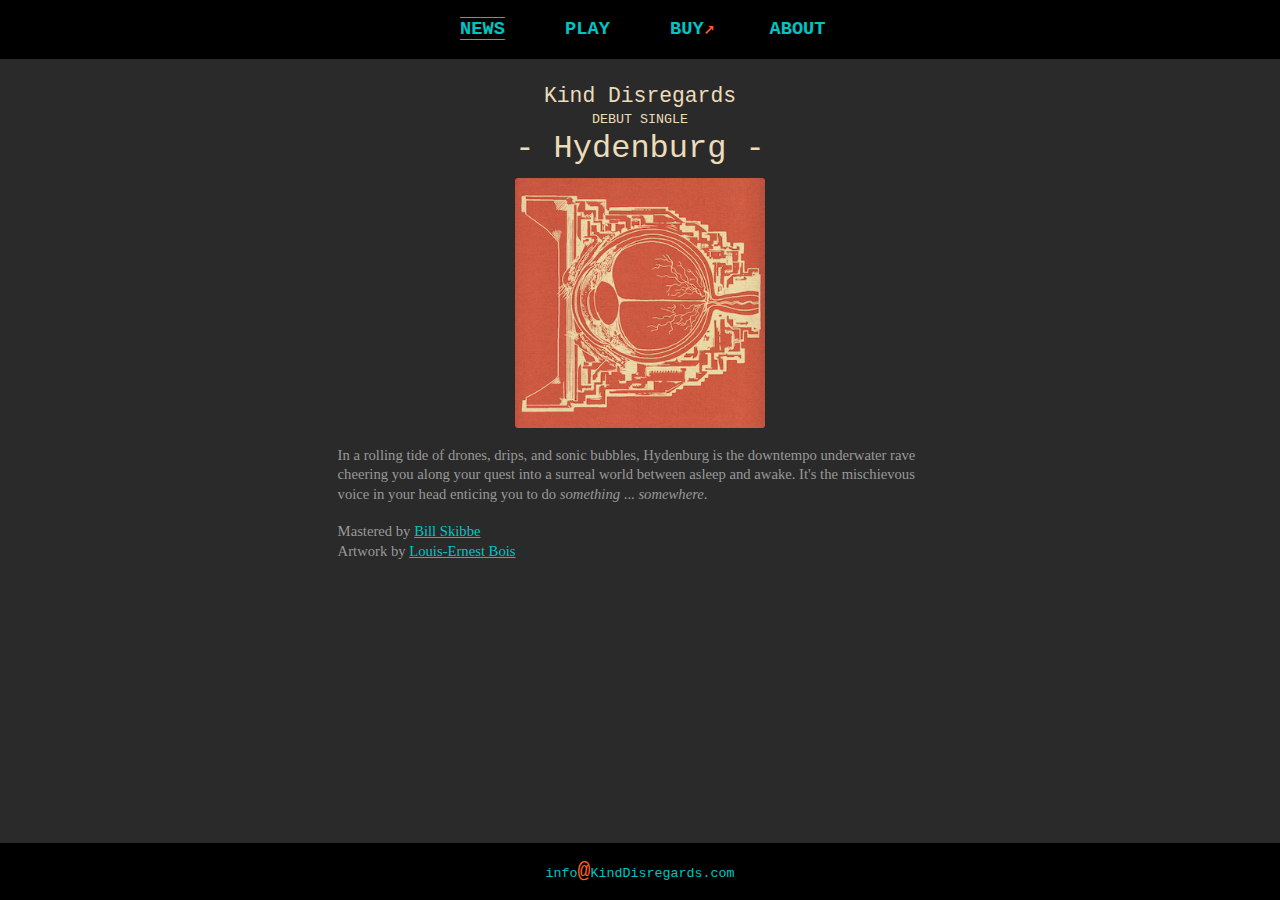
<file: index.html>
<!DOCTYPE html>
<html lang="en">
    <head>
        <link rel="shortcut icon" href="img/FAVICON_Hydenburg_192.png" type="image/x-icon" />
        <link rel="icon" href="img/FAVICON_Hydenburg_192.png" type="image/ico" />
        <link rel="icon" href="img/FAVICON_Hydenburg_192.png" type="image/png" sizes="192x192" />
        <link rel="apple-touch-icon" href="img/FAVICON_Hydenburg_180.png" />
        <script>
            function toggle_content(which_content) {
                //Hide all content first
                //DEBUG
                //alert(which_content);
                var content = document.getElementsByClassName("content");
                for (var i = 0; i < content.length; i++){
                    content[i].style.display = "none";
                }
                
                var navlinks = document.getElementsByClassName("menu_item");
                for (var i = 0; i < navlinks.length; i++){
                    navlinks[i].style.textDecoration = "none";
                }
                
                //Set background-color
                //document.getElementById("wrapper_page").style.backgroundColor = "rgb(48,48,48)";
                
                //show the content of clicked item
                document.getElementById(which_content).style.display = "block";
                document.getElementById("navlink_"+which_content).style.textDecoration = "underline overline";
            }
        </script>
        <noscript>Sorry, your browser does not support JavaScript!</noscript>
        
        <meta charset="utf-8" />
        <meta http-equiv="X-UA-Compatible" content="IE=edge,chrome=1" />
        <meta name="viewport" content="width=device-width, initial-scale=1" />
        <meta name="description" content="Kind Disregards is a music project from Canada. The band consists of multi-instrumentalists Christan Carrière and Pascal Delaquis." />
        <title>Kind Disregards</title>
                    
        <link rel="stylesheet" href="style.css" type="text/css" charset="utf-8" />
    </head>
    
    <body>
        <a name="go"></a>
        <div id="wrapper_page">
            <header id="menu" class="center_content">
                <span class="menu_grouping">
                    <a id="navlink_news" class="menu_item" href="#go" onclick="toggle_content('news')">NEWS</a
                    ><a id="navlink_listen" class="menu_item" href="#go" onclick="toggle_content('listen')">PLAY</a
                ></span
                ><span class="menu_grouping"
                    ><a id="navlink_listen" class="menu_item" href="https://kinddisregards.bandcamp.com/track/hydenburg" target="_blank" rel="noopener noreferrer">BUY<em class="external_link">↗</em></a
                    ><a id="navlink_about" class="menu_item" href="#go" onclick="toggle_content('about')">ABOUT</a
                ></span>
            </header>
            <header id="hidden_menu" class="center_content hidden_content">
                <span class="menu_grouping">
                    <a class="menu_item" href="#go" onclick="toggle_content('news')">NEWS</a
                    ><a class="menu_item" href="#go" onclick="toggle_content('listen')">PLAY</a
                    ></span
                ><span class="menu_grouping"
                    ><a class="menu_item" href="https://kinddisregards.bandcamp.com/track/hydenburg" target="_blank" rel="noopener noreferrer">BUY<em class="external_link">↗</em></a
                    ><a class="menu_item" href="#go" onclick="toggle_content('about')">ABOUT</a
                ></span>
            </header>
            <div id="wrapper_content">
                <div id="content">
                    
                    <!-- INITIAL CONTENT - ON FIRST PAGE LOAD -->
                    <!-- :::::::::::: NEWS :::::::::::: -->
                    <div id="news" class="content">
                        <h2 class="center_content">Kind Disregards</h2>
                        <h3 class="center_content">DEBUT SINGLE</h3>
                        <h1 class="center_content">- Hydenburg -</h1>
                        <img src="img/KindDisregards_Hydenburg_small.jpeg" id="new_release" class="center_image" alt="Hydenburg album art" />
                        <p class="description">
                        In a rolling tide of drones, drips, and sonic bubbles, Hydenburg is the downtempo underwater rave cheering you along your quest into a surreal world between asleep and awake. It's the mischievous voice in your head enticing you to do <i>something</i> ... <i>somewhere</i>.
                        </p>
                        <p class="description">
                        Mastered by <a href="https://thirdmanmastering.com/engineers" class="paragraph_link" target="_blank" rel="noopener noreferrer">Bill Skibbe</a>
                        <br />
                        Artwork by <a href="https://www.instagram.com/louisernestbois" class="paragraph_link" target="_blank" rel="noopener noreferrer">Louis-Ernest Bois</a>
                        </p>
                        <iframe style="border: 0; width: 97%; height: 120px; display: block; margin-left: auto; margin-right: auto; margin-top: 3%;" src="https://bandcamp.com/EmbeddedPlayer/track=937382411/size=large/bgcol=333333/linkcol=00C4C3/tracklist=false/artwork=none/transparent=true/" seamless><a href="https://kinddisregards.bandcamp.com/track/hydenburg">Hydenburg by Kind Disregards</a></iframe>
                        <!--
                        <iframe style="border: 0; width: 97%; height: 42px; display: block; margin-left: auto; margin-right: auto; margin-top: 3%;" src="https://bandcamp.com/EmbeddedPlayer/track=937382411/size=small/bgcol=333333/linkcol=00C4C3/artwork=none/transparent=true/" seamless><a href="https://kinddisregards.bandcamp.com/track/hydenburg">Hydenburg by Kind Disregards</a></iframe>
                         -->
                    </div>
                    
                    <!-- :::::::::::: LISTEN :::::::::::: -->
                    <div id="listen" class="content">
                        <a href="https://kinddisregards.bandcamp.com/track/hydenburg" target="_blank" rel="noopener noreferrer" class="stream_link"><img class="stream_link" src="img/bandcamp.png" /></a>
                        <!--<p class="description center_content">Available on all platforms April 26, 2024</p>-->
                        <a href="https://tidal.com/browse/track/356730809" target="_blank" rel="noopener noreferrer" class="stream_link"><img style="height:20px; padding-top:5px; padding-bottom:5px;" class="stream_link" src="img/tidal.png" /></a>
                        <a href="https://music.apple.com/us/album/hydenburg/1740747631?i=1740747633" target="_blank" rel="noopener noreferrer" class="stream_link"><img class="stream_link" src="img/apple.svg" /></a>
                        <a href="https://open.spotify.com/track/0uF7qmQ6ip7aQBhLh2aERB?si=58d66c1e6a4649b4" target="_blank" rel="noopener noreferrer" class="stream_link"><img class="stream_link" src="img/spotify.png" /></a>
                        <a href="https://www.youtube.com/watch?v=PwEo35uX3Uc" target="_blank" rel="noopener noreferrer" class="stream_link"><img style="height:24px; padding-top:3px; padding-bottom:3px;" class="stream_link" src="img/youtube.png" /></a>
                        <a href="https://music.youtube.com/watch?v=PwEo35uX3Uc&feature=shared" target="_blank" rel="noopener noreferrer" class="stream_link"><img class="stream_link" src="img/youtube_music.png" /></a>
                        <a href="https://music.amazon.com/albums/B0D1FTTQ3S?trackAsin=B0D1G5JMFF&do=play" target="_blank" rel="noopener noreferrer" class="stream_link"><img class="stream_link" src="img/amazon_music.png" /></a>
                    </div>
                    
                    <!-- :::::::::::: ABOUT :::::::::::: -->
                    <div id="about" class="content">
                        <div id="wrapper_bandphoto">
                            <img id="band_photo" src="img/KindDisregards_BandPhoto.jpg" />
                            <small id="photo_credit">Photo: V.Ho</small>
                        </div>
                        <p class="description">
                            <em id="kind_disregards">Kind Disregards</em> is a long-distance collaboration between multi-instrumentalists <a href="https://www.christiancarriere.com/" class="paragraph_link" target="_blank" rel="noopener noreferrer">Christian Carrière</a> (Montréal) and <a href="http://pascaldelaquis.com" class="paragraph_link" target="_blank" rel="noopener noreferrer">Pascal Delaquis</a> (Toronto). Borne out of a process of call-and-response composition, the project continues to evolve by embracing the raw energy that animates initial impulses. "Don't overthink it!"
                        </p>
                        <p class="description">
                            At his core, <a href="http://pascaldelaquis.com" class="paragraph_link" target="_blank" rel="noopener noreferrer">Pascal</a> is a drummer with a passion for percussive textures and deep grooves. He learned on pots and pans; a practice that has evolved into his present-day inquiries in tone and sound. His musical expressions have been captured in both live performance and studio recordings, and shared in the worlds of contemporary dance, theatre, and film.
                        </p>
                        <p class="description">
                            <a href="https://www.christiancarriere.com/" class="paragraph_link" target="_blank" rel="noopener noreferrer">Christian</a> is a sound artist and musician who’s work lives in the dreamy grey zone between sound design, soundscape and music. His pieces have been broadcast on CBC, BBC3 and Radio-Canada, among others. He has released several albums and singles, both as a solo artist and with collaborators. His sound installations have been shown in galleries and museums in Canada, the UK, Denmark, and Turkey.
                        </p>
                        
                    </div>
                </div>
            </div>
            <footer class="center_content contact_footer hidden_content">
                info<em class="contact_footer">@</em>KindDisregards.com
            </footer>
            <footer id="footer_block" class="center_content contact_footer">
                info<em class="contact_footer">@</em>KindDisregards.com
            </footer>
            
        </div>
    </body>
</html>
</file>
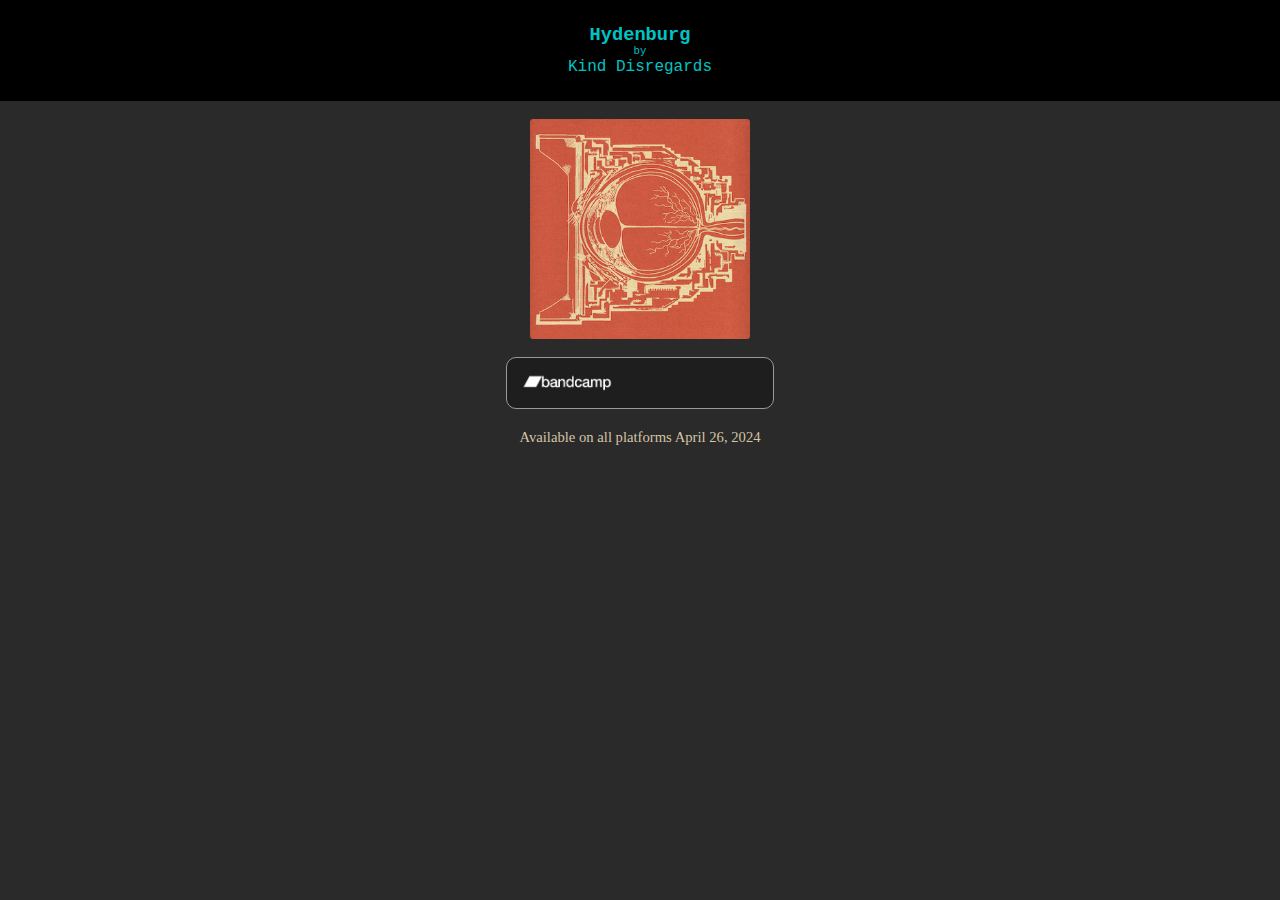
<file: listen.html>
<!DOCTYPE html>
<html lang="en">
<head>
    <link rel="shortcut icon" href="img/FAVICON_Hydenburg_192.png" type="image/x-icon" />
    <link rel="icon" href="img/FAVICON_Hydenburg_192.png" type="image/ico" />
    <link rel="icon" href="img/FAVICON_Hydenburg_192.png" type="image/png" sizes="192x192" />
    <link rel="apple-touch-icon" href="img/FAVICON_Hydenburg_180.png" />

	<meta charset="utf-8" />
	<meta http-equiv="X-UA-Compatible" content="IE=edge" />
	<meta name="viewport" content="width=device-width, initial-scale=1" />
	<title>Kind Disregards</title>
	
	<link rel="stylesheet" href="style_listen.css" type="text/css" charset="utf-8" />
</head>

<body>
    <header id="menu">
        <h1 class="center_content">Hydenburg</h1>
        <h3 class="center_content">by</h3>
        <h2 class="center_content">Kind Disregards</h2>
    </header>
    <header id="hidden_menu" class="hidden_content">
        <h1 class="center_content">Hydenburg</h1>
        <h3 class="center_content">by</h3>
        <h2 class="center_content">Kind Disregards</h2>
    </header>
    <div id="content">
        <!-- :::::::::::: LISTEN :::::::::::: -->
        <div id="listen">
            <img src="img/KindDisregards_Hydenburg_small.jpeg" id="stream_new_release" class="center_image" alt="Hydenburg album art" />
            <a href="https://kinddisregards.bandcamp.com/track/hydenburg" target="_blank" rel="noopener noreferrer" class="stream_link"><img class="stream_link" src="img/bandcamp.png" /></a>
            <p class="description center_content">Available on all platforms April 26, 2024</p>
            <!--
            <a href="https://tidal.com" target="_blank" rel="noopener noreferrer" class="stream_link"><img class="stream_link" src="img/tidal.png" /></a>
            <a href="https://www.youtube.com" target="_blank" rel="noopener noreferrer" class="stream_link"><img class="stream_link" src="img/youtube.png" /></a>
            <a href="https://music.apple.com" target="_blank" rel="noopener noreferrer" class="stream_link"><img class="stream_link" src="img/apple.svg" /></a>
            <a href="https://open.spotify.com" target="_blank" rel="noopener noreferrer" class="stream_link"><img class="stream_link" src="img/spotify.png" /></a>
             -->
        </div>
    </div>
</body>
</html>
</file>
<file: style.css>
/***********FULL RESET***********/
html, body, div, span, applet, object, iframe,
h1, h2, h3, h4, h5, h6, p, blockquote, pre,
a, abbr, acronym, address, big, cite, code,
del, dfn, em, img, ins, kbd, q, s, samp,
small, strike, strong, sub, sup, tt, var,
b, u, i, center,
dl, dt, dd, ol, ul, li,
fieldset, form, label, legend,
table, caption, tbody, tfoot, thead, tr, th, td,
article, aside, canvas, details, embed,
figure, figcaption, footer, header, hgroup,
menu, nav, output, ruby, section, summary,
time, mark, audio, video {
    margin: 0;
    padding: 0;
    border: 0;
    font-size: 100%;
    font: inherit;
    vertical-align: baseline;
}

html {
    -webkit-text-size-adjust: 100%; /* Prevent font scaling in landscape while allowing user zoom */
}

/* HTML5 display-role reset for older browsers */
article, aside, details, figcaption, figure,
footer, header, hgroup, menu, nav, section {
    display: block;
}
body {
    line-height: 1;
}
ol, ul {
    list-style: none;
}
blockquote, q {
    quotes: none;
}
blockquote:before, blockquote:after,
q:before, q:after {
    content: '';
    content: none;
}
table {
    border-collapse: collapse;
    border-spacing: 0;
}
/***********END OF FULL RESET***********/


/* GENERIC FORMATS */
html {
    background-color:black;
}

html, body {
    height: 100%;
    min-height:100%;
    font-family:"Courier New", Courier, monospace;
    background-color: #2A2A2A;
}

.center_image {
    display: block;
    margin-left: auto;
    margin-right: auto;
}

.center_content {
    text-align:center;
}
/*END OF GENERIC FORMATS */

div#wrapper_page {
    height:inherit;
    margin:auto;
    /* on initial load */
    /* background-color:black; */
}

/* Initial content */
div#news {
    display:block;
}

div#wrapper_bandphoto {
    display:block;
    max-width:50%;
    margin-left: auto;
    margin-right: auto;
    /*background-color: #BD4E3A;*/
    background-color: #1E1E1E;
    border-radius: 10px;
}

div#wrapper_content {
    color: #ECDCB9;
    margin-top:3vh;
    margin-bottom:3%;
}

div.content {
    display:none;
}

div#content {
    max-width:630px;
    margin:auto;
}

header {
    font-size:14pt;
    background-color:black;
    text-underline-offset: 5px;
    width:100%;
    z-index:1;
}

header#menu {
    position:fixed;
    top:0;
}

.hidden_content {
    visibility:hidden;
}

img#new_release {
    width:45%;
    max-width:250px;
    border-radius: 3px;
}

img#band_photo {
    border-radius: 10px;
    margin-bottom:-5px;
    width:100%;
}

small#photo_credit {
    font-size:8pt;
    color: #999999;
    /*color:#FFECCA;*/
    /*color: #232323;*/
    /*font-weight:bold;*/
    padding-left:3%;
}

h1 {
    font-size:24pt;
    margin-top:1%;
    margin-bottom:2%;
}

h2 {
    font-size:16pt;
}

h3 {
    font-size:10pt;
    margin-top:1%;
}

p.description {
    /*color: #d4c5a5;*/
    color: #999999;
    font-size:11pt;
    line-height:1.3;
    font-family:Garamond;
    margin-top:3%;
    margin-bottom:1%;
    padding-left:2%;
    padding-right:2%;
}

i {
    font-style:italic;
}

span.menu_grouping {
    display:inline-block;
}

em.contact_footer {
    font-size: 16pt;
    color:#FF6025;
}

em#kind_disregards {
    color: #ECDCB9;
    /*color: #BD4E3A;*/
    /*color: #FF6025;*/
    font-size: 26pt;
    font-family: "Courier New", Courier, monospace;
}

em#date_available {
    color: #d4c5a5;
    font-size:11pt;
    font-family:Garamond;
    margin-top:3%;
    margin-bottom:1%;
    padding-left:2%;
    padding-right:2%;
    display:block;
}

em.external_link {
    font-weight:normal;
    color: #FF6025;
}

footer#footer_block {
    position:fixed;
    z-index:2;
}

footer.contact_footer {
    font-size:10pt;
    background-color:black;
    width:100%;
    color: #00C4C3;
    bottom: 0;
    padding-top:2vh;
    padding-bottom:2vh;
}

a.menu_item {
    display:inline-block;
    color: #00C4C3;
    /*min-width:105px;*/
    width:25vw;
    max-width:105px;
    font-weight: bold;
    padding:20px 0 20px /* top horizontal bottom */
}

/* MENU NAV LINKS */
a.menu_item:link {
    text-decoration:none;
    color: #00C4C3;
}

a#navlink_news:link {
    text-decoration: underline overline;
}

a.menu_item:visited {
    color: #00C4C3;
}

@media (hover: hover) {
    a.menu_item:hover {
        color: #42CCC8;
        background-color: #BD4E3A;
        /*background-color: #2A2A2A;*/
    }
}

a.menu_item:active {
    color: #42CCC8;
}

img.stream_link {
    height:30px;
    padding-left:3px;
}

/* PARAGRAPH LINKS */
a.paragraph_link {
    display:inline-block;
    color: #00C4C3;
}

a.paragraph_link:link {
    text-decoration:underline;
    color: #00C4C3;
}

a.paragraph_link:visited {
    color: #00C4C3;
}

@media (hover: hover) {
    a.paragraph_link:hover {
        color: #FF6025;
        /*color: #0437F2;*/
        /*color: black;*/
        text-decoration:none;
    }
}

a.paragraph_link:active {
    color: #FF6025;
    /*color: #0437F2;*/
    /*color: black;*/
    text-decoration:none;
}

/* STREAM LINKS */
a.stream_link {
    display:block;
    border-style:solid;
    border-width:1px;
    border-color:#999999;
    border-radius:10px;
    padding-top:10px;
    padding-bottom:10px;
    padding-left:8px;
    padding-right:8px;
    background-color: #1E1E1E;
    max-height:30px;
    max-width:250px;
    margin-left:auto;
    margin-right:auto;
    margin-top:2%;
    margin-bottom:2%;
}

a.stream_link:link {
    background-color: #1E1E1E;
}

a.stream_link:visited {
    background-color: #1E1E1E;
}

a.stream_link:hover {
    background-color: #BD4E3A;
}

a.stream_link:active {
    background-color: #BD4E3A;
}
</file>
<file: style_listen.css>
/***********FULL RESET***********/
html, body, div, span, applet, object, iframe,
h1, h2, h3, h4, h5, h6, p, blockquote, pre,
a, abbr, acronym, address, big, cite, code,
del, dfn, em, img, ins, kbd, q, s, samp,
small, strike, strong, sub, sup, tt, var,
b, u, i, center,
dl, dt, dd, ol, ul, li,
fieldset, form, label, legend,
table, caption, tbody, tfoot, thead, tr, th, td,
article, aside, canvas, details, embed, 
figure, figcaption, footer, header, hgroup, 
menu, nav, output, ruby, section, summary,
time, mark, audio, video {
	margin: 0;
	padding: 0;
	border: 0;
	font-size: 100%;
	font: inherit;
	vertical-align: baseline;
}

html {
    -webkit-text-size-adjust: 100%; /* Prevent font scaling in landscape while allowing user zoom */
}

/* HTML5 display-role reset for older browsers */
article, aside, details, figcaption, figure, 
footer, header, hgroup, menu, nav, section {
	display: block;
}
body {
	line-height: 1;
}
ol, ul {
	list-style: none;
}
blockquote, q {
	quotes: none;
}
blockquote:before, blockquote:after,
q:before, q:after {
	content: '';
	content: none;
}
table {
	border-collapse: collapse;
	border-spacing: 0;
}
/***********END OF FULL RESET***********/


/* GENERIC FORMATS */
html {
    background-color:black;
}

html, body {
	height: 100%;
	min-height:100%;
	font-family:"Courier New", Courier, monospace;
    background-color: #2A2A2A;
}

.center_image {
  display: block;
  margin-left: auto;
  margin-right: auto;
}

.center_content {
	text-align:center;
}
/*END OF GENERIC FORMATS */


div#wrapper_bandphoto {
    display:block;
    max-width:50%;
    margin-left: auto;
    margin-right: auto;
    background-color: #BD4E3A;
    border-radius: 10px;
}

div#wrapper_content {
    color: #ECDCB9;
}

div#content {
	max-width:630px;
	margin:auto;
    margin-top:2vh;
}

header {
	font-size:14pt;
	background-color:black;
    text-underline-offset: 5px;
	width:100%;
    padding-top:2%;
    padding-bottom:2%;
    z-index:1;
}

header#menu {
	position:fixed;
	top:0;
}

.hidden_content {
	visibility:hidden;
}

img#new_release {
    max-width:45%;
    border-radius: 3px;
}

img#stream_new_release {
    max-width:35%;
    border-radius: 3px;
}

img#band_photo {
    border-radius: 10px;
    margin-bottom:-5px;
    width:100%;
}

small#photo_credit {
    font-size:8pt;
    color:#FFECCA;
    padding-left:3%;
}

h1 {
	font-size:14pt;
    color:#00C4C3;
    font-weight: bold;
}

h2 {
    font-size:12pt;
    color:#00C4C3;
}

h3 {
    margin-top:2px;
    margin-bottom:2px;
    font-size:8pt;
    color:#00C4C3;
}

p.description {
    color: #d4c5a5;
    font-size:11pt;
    line-height:1.3;
    font-family:Garamond;
    margin-top:3%;
    margin-bottom:1%;
    padding-left:2%;
    padding-right:2%;
}

i {
    font-style:italic;
}

span.menu_grouping {
	display:inline-block;
}

em.contact_footer {
    font-size: 14pt;
}

em#kind_disregards {
    color: #ECDCB9;
    font-size: 24pt;
    font-family:"courier new";
}

footer#footer_block {
	position:fixed;
	z-index:2;
}

footer.contact_footer {
    font-size:10pt;
    background-color:black;
    width:100%;
    color: #00C4C3;
    bottom: 0;
    padding-top:1%;
    padding-bottom:1%;
}

a.menu_item {
	display:inline-block;
    color: #00C4C3;
	min-width:105px;
    font-weight: bold;
	padding:20px 0 20px /* top horizontal bottom */
}

/* MENU NAV LINKS */
a.menu_item:link {
	text-decoration:none;
    color: #00C4C3;
}

a#navlink_news:link {
    text-decoration: underline overline;
}

a.menu_item:visited {
    color: #00C4C3;
}

@media (hover: hover) {
    a.menu_item:hover {
        color: #42CCC8;
        background-color: #BD4E3A;
        /*background-color: #2A2A2A;*/
    }
}

a.menu_item:active {
    color: #42CCC8;
}

img.stream_link {
    max-height:30px;
}

/* PARAGRAPH LINKS */
a.paragraph_link {
    display:inline-block;
    color: #00C4C3;
}

a.paragraph_link:link {
    text-decoration:underline;
    color: #00C4C3;
}

a.paragraph_link:visited {
    color: #00C4C3;
}

@media (hover: hover) {
    a.paragraph_link:hover {
        color: #FF6025;
        /*color: #0437F2;*/
        /*color: black;*/
        text-decoration:none;
    }
}

a.paragraph_link:active {
    color: #FF6025;
    /*color: #0437F2;*/
    /*color: black;*/
    text-decoration:none;
}


/* STREAM LINKS */
a.stream_link {
    display:block;
    border-style:solid;
    border-width:1px;
    border-color:#999999;
    border-radius:10px;
    padding-top:10px;
    padding-bottom:10px;
    padding-left:8px;
    padding-right:8px;
    background-color: #1E1E1E;
    max-height:30px;
    max-width:250px;
    margin-left:auto;
    margin-right:auto;
    margin-top:2vh;
    margin-bottom:2%;
}

a.stream_link:link {
    background-color: #1E1E1E;
}

a.stream_link:visited {
    background-color: #1E1E1E;
}

a.stream_link:hover {
    background-color: #BD4E3A;
}

a.stream_link:active {
    background-color: #BD4E3A;
}
</file>
